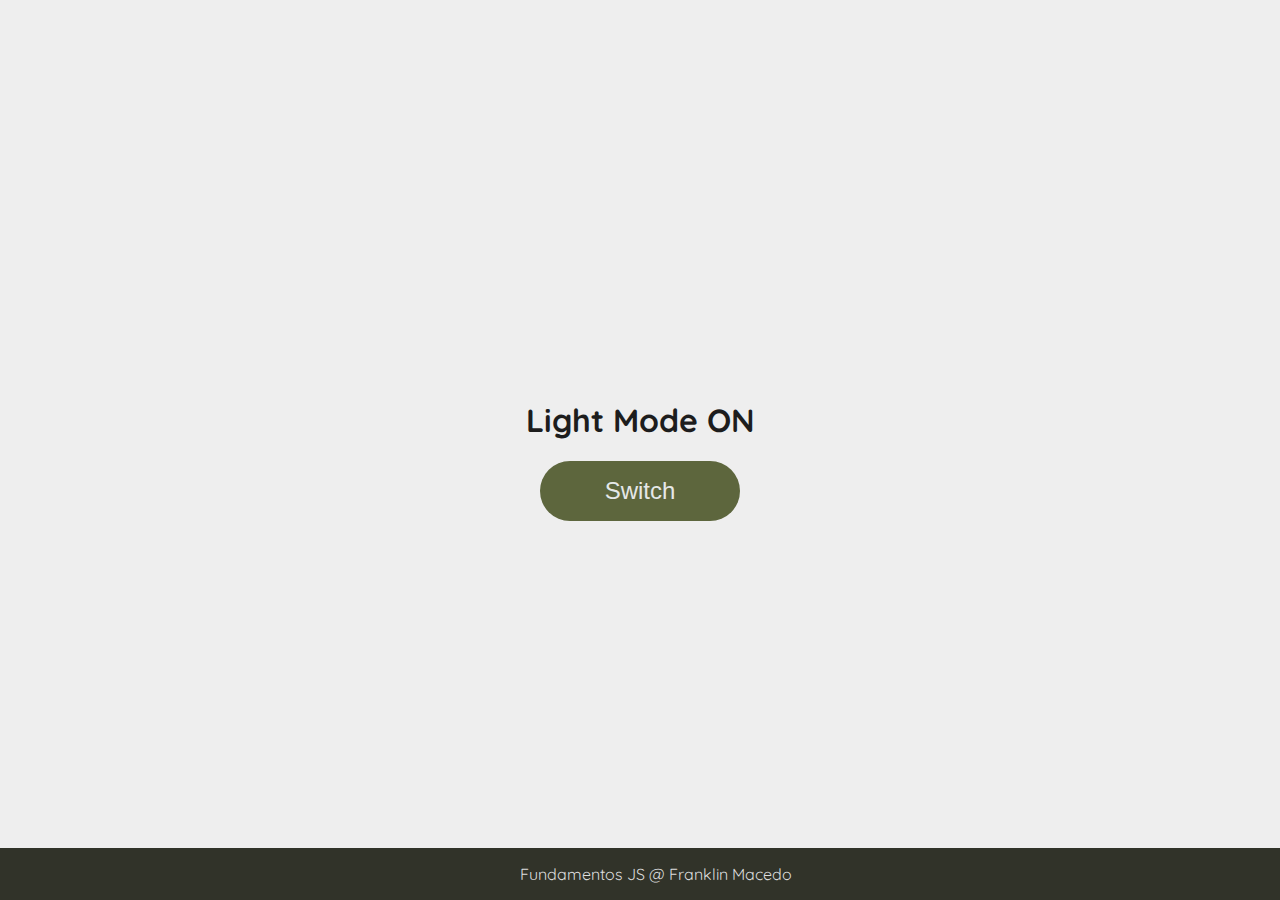
<file: projetos-html-css-js/Manipulando a DOM com Js/index.html>
<!DOCTYPE html>
<html lang="en">
	<head>
		<meta charset="UTF-8" />
		<meta http-equiv="X-UA-Compatible" content="IE=edge" />
		<meta name="viewport" content="width=device-width, initial-scale=1.0" />
		<link rel="stylesheet" href="./assets/style.css" />
		<title>Dark mode and Light Mode</title>
	</head>
	<body>
		<main>
			<h1 id="page-title">Light Mode ON</h1>
			<button aria-label="selecionar-modo" class="mode-selector" onclick="changeMode()">Switch</button>
		</main>

		<footer>Fundamentos JS @ Franklin Macedo</footer>
		<script src="./assets/script.js"></script>
	</body>
</html>
</file>
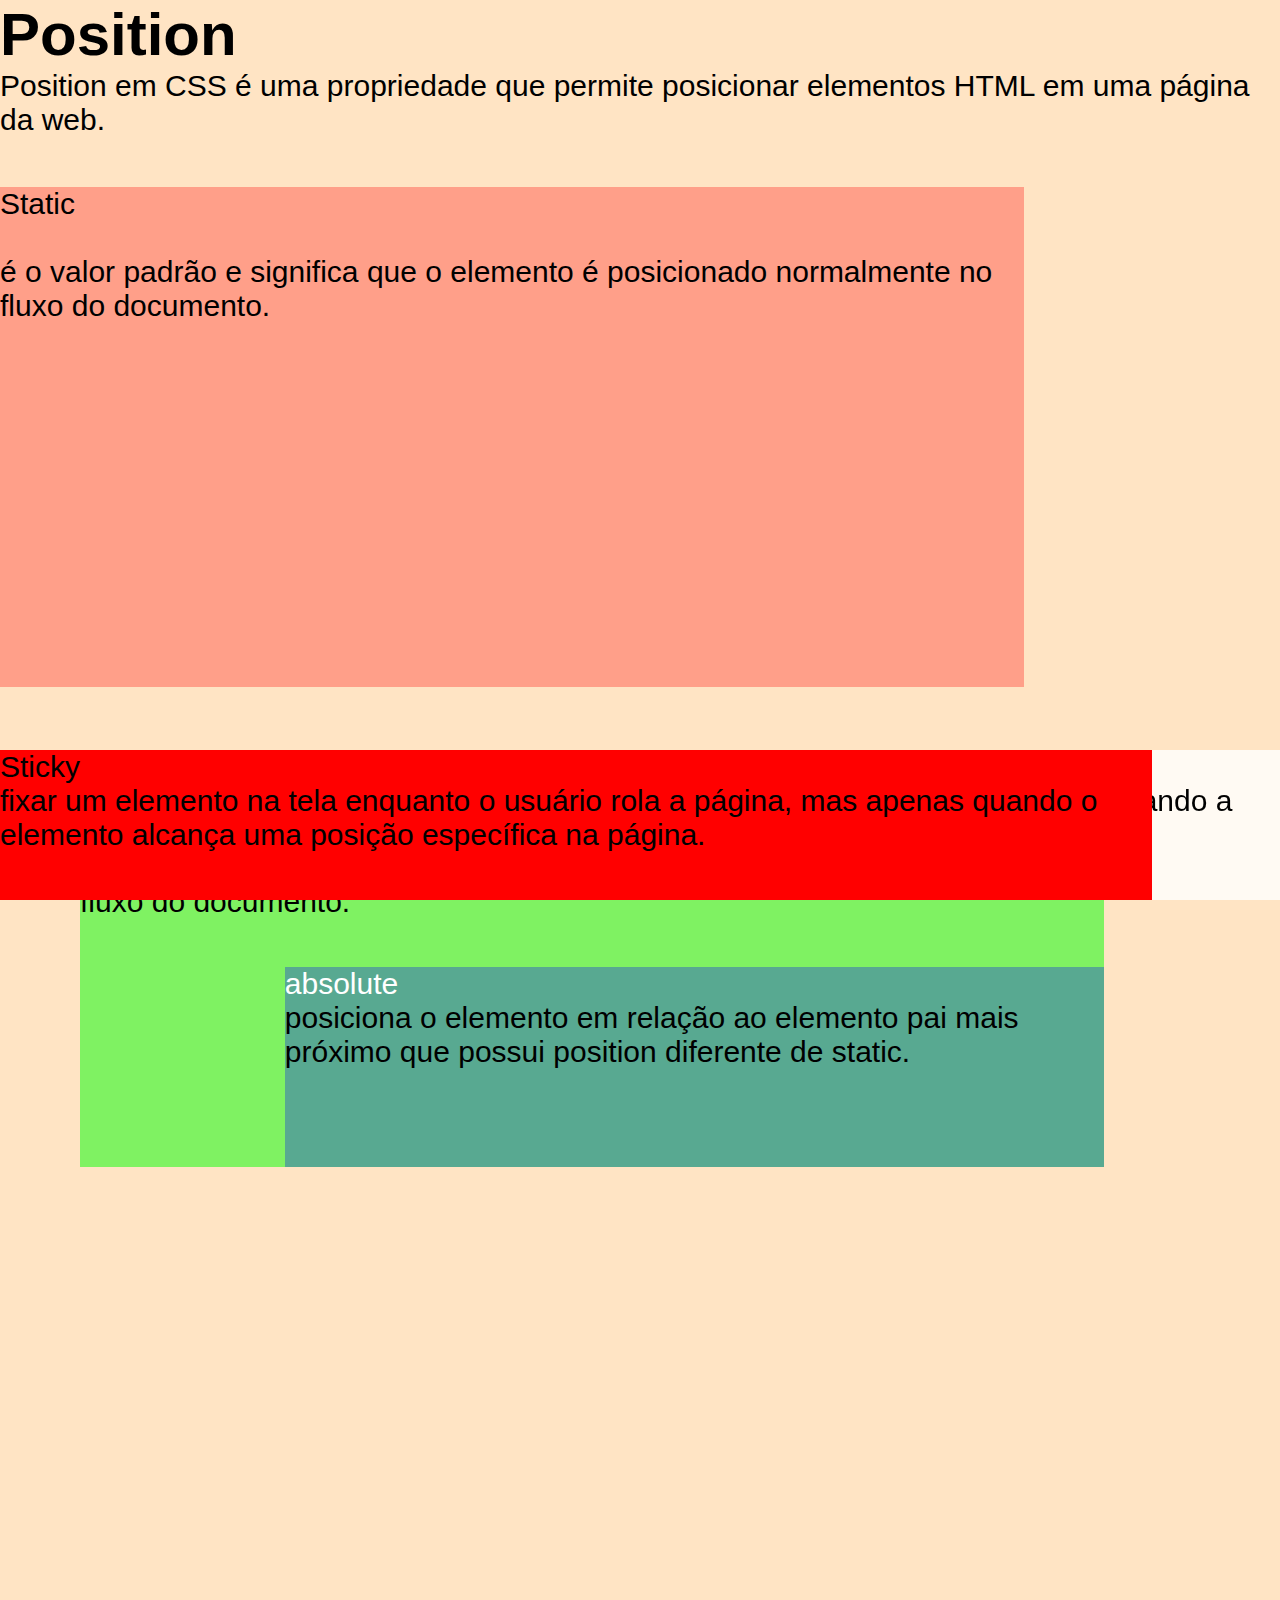
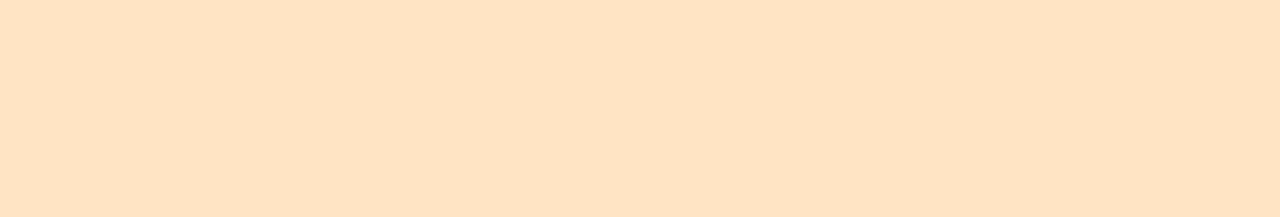
<file: projetos-html-css-js/Trilha Front-End Essencial/index.html>
<!DOCTYPE html>
<html lang="en">
<head>
  <meta charset="UTF-8">
  <meta http-equiv="X-UA-Compatible" content="IE=edge">
  <meta name="viewport" content="width=device-width, initial-scale=1.0">
  <title>Essencial Front-End</title>

  <link rel="stylesheet" href="./src/css/style.css">
</head>
<body>
  
  <h1>Position</h1>

  <p>Position em CSS é uma propriedade que permite posicionar elementos HTML em uma página da web.</p>

  <div id="static">
    Static
    <br>
    <br>
    <p>é o valor padrão e significa que o elemento é posicionado normalmente no fluxo do documento.
    </p>
  </div>

  <div id="relative">
    <p>Relative</p>
    <p>é o valor padrão e significa que o elemento é posicionado normalmente no fluxo do documento.</p>

    <div id="absolute">
      absolute
      
      <p>posiciona o elemento em relação ao elemento pai mais próximo que possui position diferente de static.
    </div>
  </div>

  <div id="fixed">
    Fixed
    <p>
      posiciona o elemento em relação à janela do navegador e permanece fixo, mesmo quando a página é rolada.
    </p>
</div>
  
<div id="sticky">
  Sticky
  <p>
    fixar um elemento na tela enquanto o usuário rola a página, mas apenas quando o elemento alcança uma posição específica na página.
  </p>
</div>

</body>
</html>
</file>
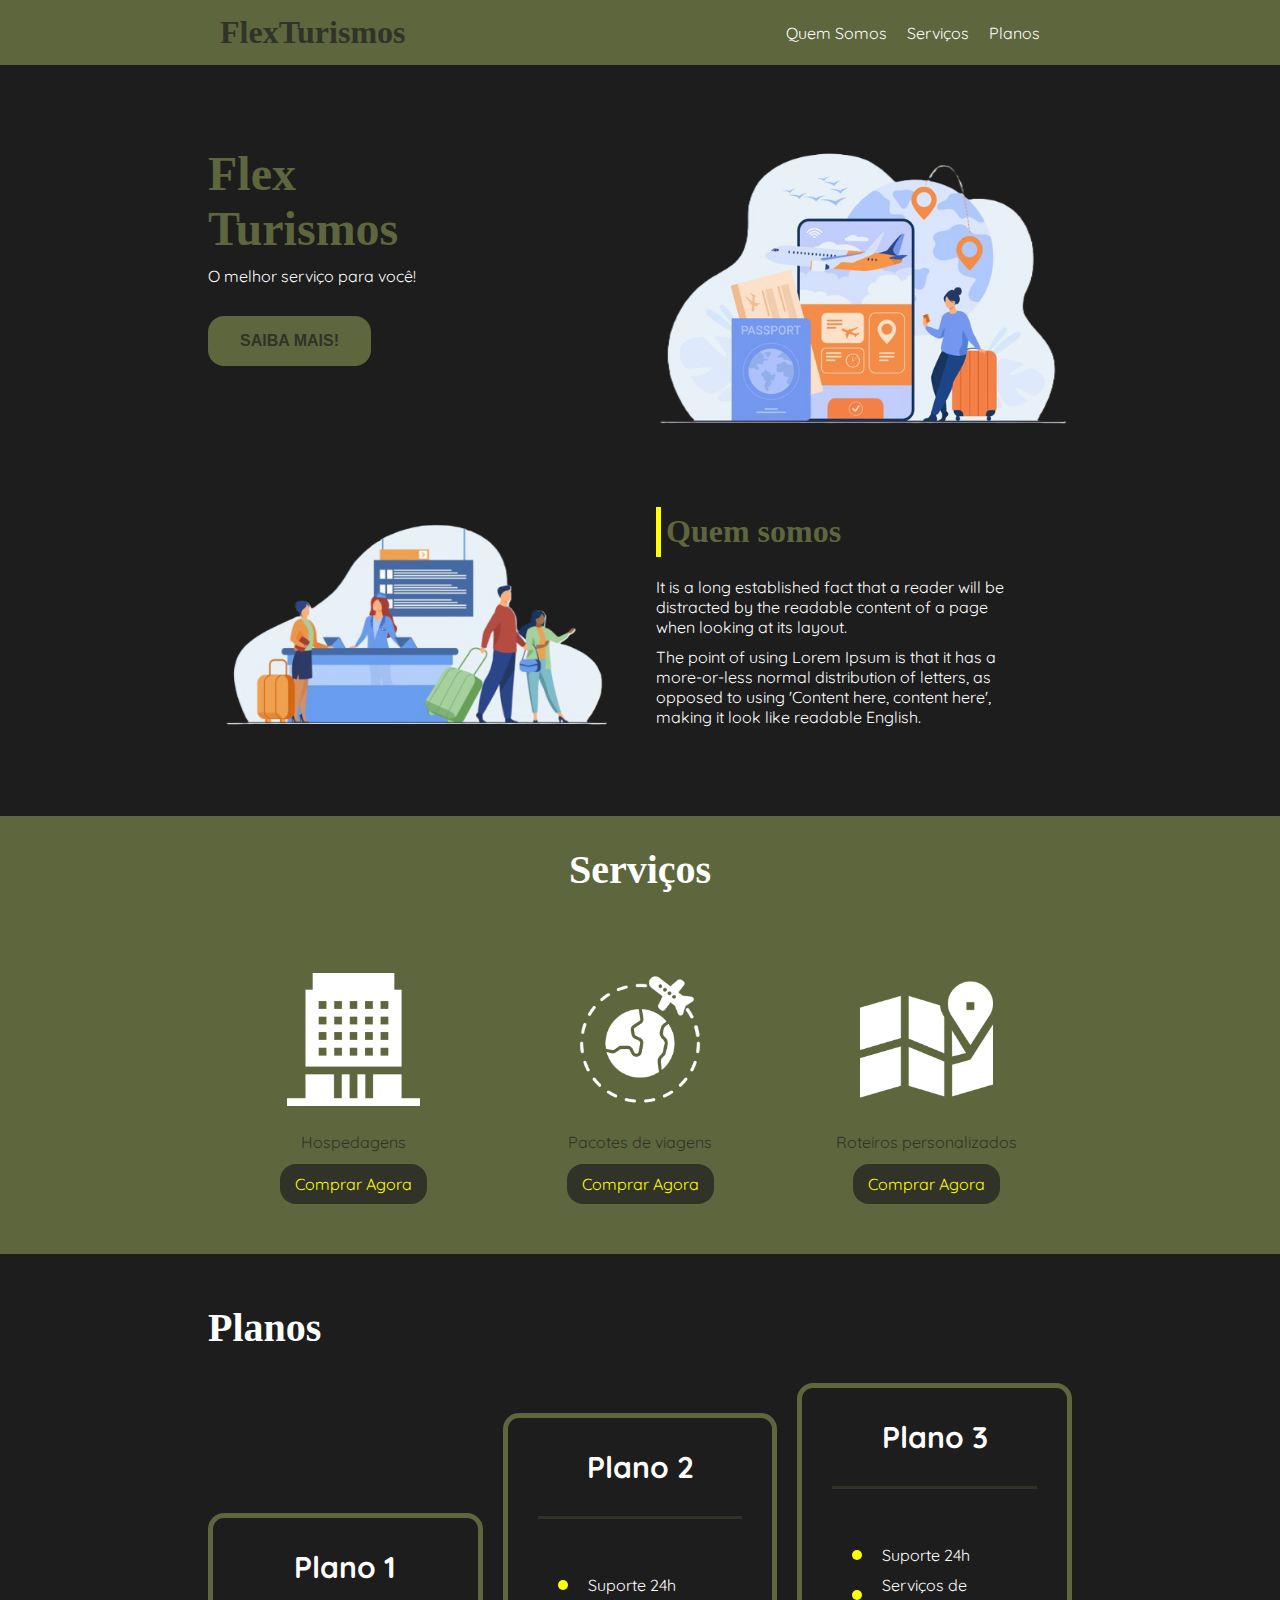
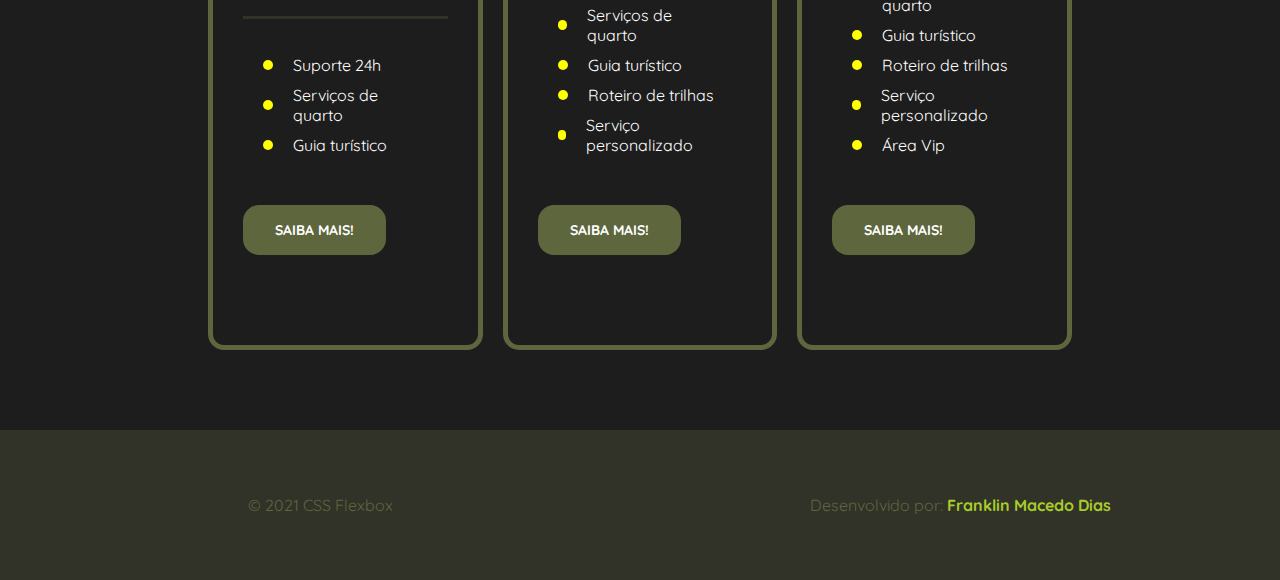
<file: projetos-html-css-js/Flex Box/flex-projeto/index.html>
<!DOCTYPE html>
<html lang="pt-br">
<head>
    <meta charset="UTF-8">
    <meta name="viewport" content="width=device-width, initial-scale=1.0">
    <title>Flex Turismos</title>
    <link rel="stylesheet" href="./style.css">
</head>
<body>
    <header class="headerMenu">
        <div class="menu">
            <div>
                <h1>FlexTurismos</h1>
            </div>
            <ul class="listItems">
                <li><a href="#quem-somos">Quem Somos</a></li>
                <li><a href="#servicos">Serviços</a></li>
                <li><a href="#planos">Planos</a></li>
            </ul>
        </div>
    </header>


    <section class="somosFlex">
        <div class="flexContainer apresentacao">
            <div class="textoApresentacao">
                <h1>Flex <br>Turismos</h1>
                <p>O melhor serviço para você!</p>
                <button class="btn">
                    <a href="">Saiba Mais!</a>
                </button>
                
            </div>

            <div>
                <div><img src="./images/0-main.png" alt="banner de apresentação"></div>
            </div>
        </div>

        <div class="flexContainer apresentacao" id="quemSomos">
            <div>
                <h2>Quem somos</h2>
                <p>It is a long established fact that a reader will be distracted by the readable content of a page when looking at its layout. </p>
                <p>The point of using Lorem Ipsum is that it has a more-or-less normal distribution of letters, as opposed to using 'Content here, content here', making it look like readable English.</p>
            </div>

            <div>
                <img src="./images/1-quem-somos.png" alt="balcão de atendimento">
            </div>
        </div>
    </section>


    <section class="servicos">
        <div class="flexPlanos" id="servicos">
            <h2>Serviços</h2>

            <div class="stats">
                <div class="stat">
                    <div><img src="./images/icon-2.png" alt="hospedagens"></div>
                    <p>Hospedagens</p>
                    <a href="#">Comprar Agora</a>
                </div>

                <div class="stat">
                <div><img src="./images/icon-1.png" alt="pacote de viagens"></div>
                <p>Pacotes de viagens</p>
                <a href="#">Comprar Agora</a>
                </div>

                <div class="stat">
                    <div><img src="./images/icon-3.png" alt="roteiros personalizados"></div>
                    <p>Roteiros personalizados</p>
                    <a href="#">Comprar Agora</a>
                </div>

            </div>
        </div>
    </section>


    <section class="flexContainer" id="planos">
        <div>
            <h2>Planos</h2>
        </div>
        

        <div class="listPlanos">
            
            <div class="plano">
                <h3>Plano 1</h3>
                <ul>
                    <li>Suporte 24h</li>
                    <li>Serviços de quarto</li>
                    <li>Guia turístico</li>
                </ul>
                <a href="#" class="btn">Saiba Mais!</a>
            </div>

            <div class="plano">
                <h3>Plano 2</h3>
                <br>
                <ul>
                    <li>Suporte 24h</li>
                    <li>Serviços de quarto</li>
                    <li>Guia turístico</li>
                    <li>Roteiro de trilhas</li>
                    <li>Serviço personalizado</li>
                </ul>
                <a href="#" class="btn">Saiba Mais!</a>
            </div>

            <div class="plano">
                <h3>Plano 3</h3>
                <br>
                <ul>
                    <li>Suporte 24h</li>
                    <li>Serviços de quarto</li>
                    <li>Guia turístico</li>
                    <li>Roteiro de trilhas</li>
                    <li>Serviço personalizado</li>
                    <li>Área Vip</li>
                </ul>
                <a href="#" class="btn">Saiba Mais!</a>
            </div>
        </div>
    </section>


    <footer>
        <p>&copy; 2021 CSS Flexbox</p>
        <p>Desenvolvido por: 
            <strong>
                <a href="https://github.com/Frankdias92">Franklin Macedo Dias</a>
            </strong>
        </p>
        
    </footer>
</body>
</html>
</file>
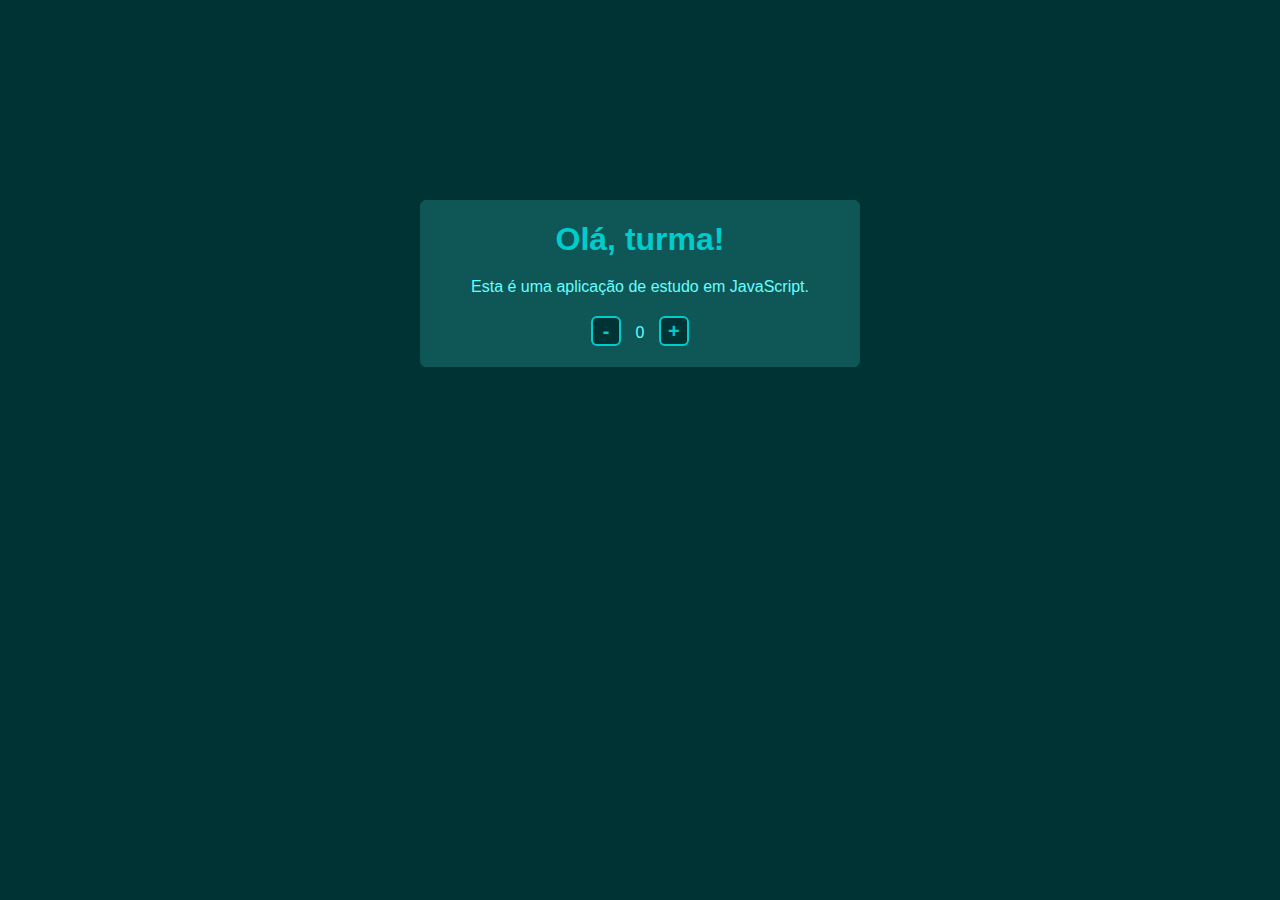
<file: projetos-html-css-js/Introducao ao JavaScript/Criando um contador/index.html>
<!DOCTYPE html>
<html lang="en">
<head>
  <meta charset="UTF-8">
  <meta http-equiv="X-UA-Compatible" content="IE=edge">
  <meta name="viewport" content="width=device-width, initial-scale=1.0">
  <title>Contador</title>

  <link rel="stylesheet" href="./style.css">
</head>
<body>
  <section id="main">
    <div class="wrapper">
      <h1>Olá, turma!</h1>
      <p>Esta é uma aplicação de estudo em JavaScript.</p>
      
      <div id="counter">
        <button id="subtrair" type="button" onclick="decrement()">-</button>
        <span id="currentNumber">0</span>
        <button id="adicionar" type="button" onclick="increment()">+</button>
      </div>
    </div>
  </section>
<script src="./script.js"></script>
</body>
</html>
</file>
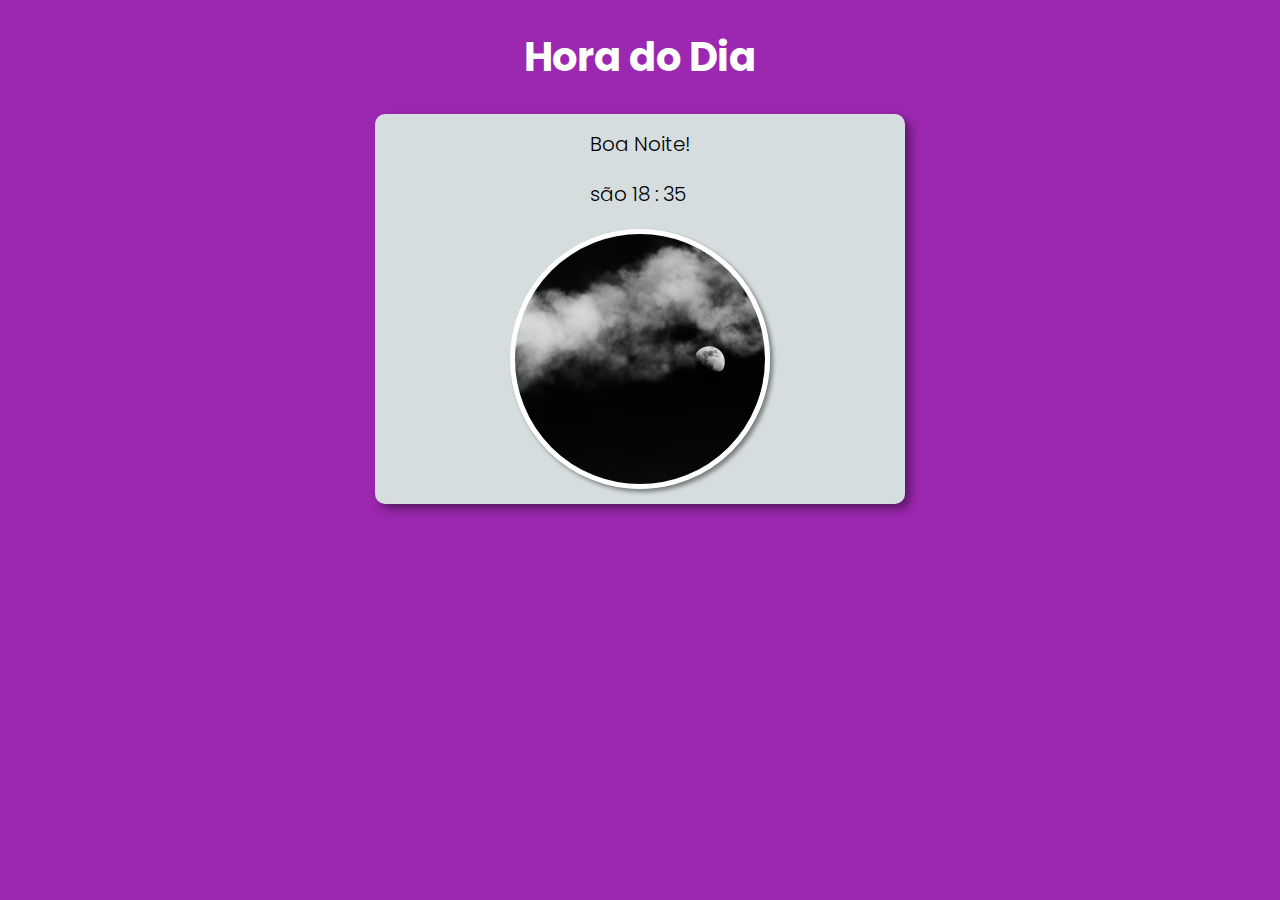
<file: Introdução a Lógica de Programação/Aulas-Gustavo-Guanabara/Modulos/Exercícios JavaScript/Condicoes em JavaScript/index.html>
<!DOCTYPE html>
<html lang="en">
<head>
  <meta charset="UTF-8">
  <meta name="viewport" content="width=device-width, initial-scale=1.0">
<!-- folha de estilo -->
  <link rel="stylesheet" href="./style.css">

  <title>Exercicios Java Script</title>
</head>
<body>
  <header>
    <h1>Hora do Dia</h1>
  </header>
  <section>
    <div class="msg">
    </div>
    <div class="foto">
    </div>
  </section>
  <footer>
    <p></p>
  </footer>

  <!-- script -->
  <script src="./src/scripts/jquery-10.min.js"></script>
  <script src="./index.js"></script>
</body>
</html>
</file>
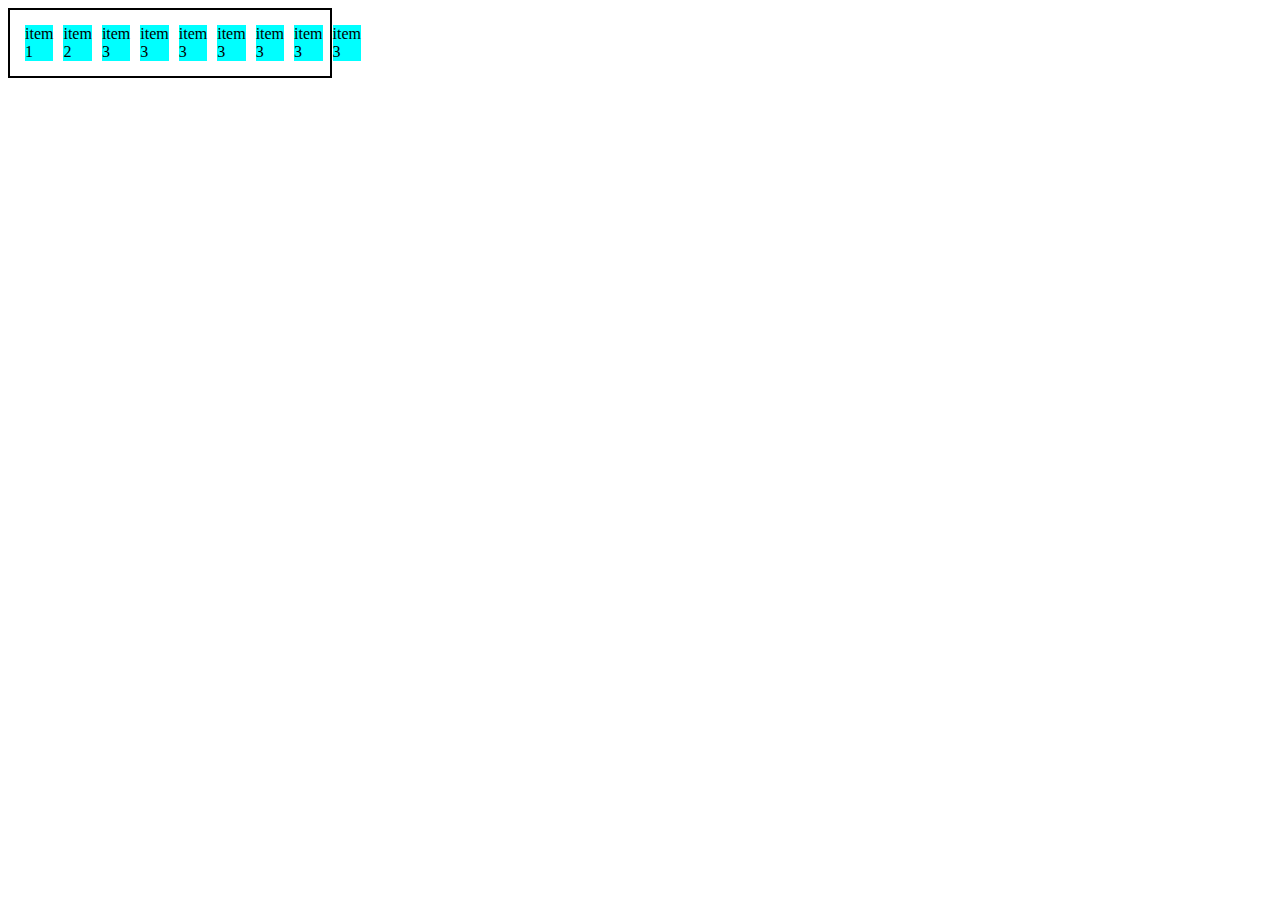
<file: projetos-html-css-js/Flex Box/0-display-flex.html>
<!DOCTYPE html>
<html lang="en">
<head>
    <meta charset="UTF-8">
    <meta name="viewport" content="width=device-width, initial-scale=1.0">
    <title>Fundamentos - display flex</title>
    <style>
        .flex{
            max-width: 300px;
            padding: 10px;
            border: 2px solid black;
            display: flex;
        }

        .item{
            background-color: aqua;
            margin: 5px;
        }
    </style>
</head>
<body>
    <div class="flex">
        <div class="item">item 1</div>
        <div class="item">item 2</div>
        <div class="item">item 3</div>
        <div class="item">item 3</div>
        <div class="item">item 3</div>
        <div class="item">item 3</div>
        <div class="item">item 3</div>
        <div class="item">item 3</div>
        <div class="item">item 3</div>
    </div>
</body>
</html>
</file>
<file: projetos-html-css-js/Manipulando a DOM com Js/assets/style.css>
@import url('https://fonts.googleapis.com/css2?family=Quicksand:wght@300;400;600&display=swap');

:root {
	--btn-primary : #FFFF00;
	--color-primary: #ddd;
	--color-bg-light: #eee;
	--color-bg-dark: #1D1D1D;
	--color-1: #313329;
	--color-2: #5D663D;
	--color-3: #A9CC29;
	--color-4: #FFFF00;
}

body, h1, footer {
	transition: .2s;
}

body {
	background-color: var(--color-bg-light);
	color: var(--color-bg-dark);
	margin: 0;
	font-family: 'Quicksand', sans-serif;
}

body.darkModeClasse {
	background-color: var(--color-bg-dark);
	color: var(--color-primary);
}

main {
	height: 100vh;
	width: 100%;
	display: flex;
	flex-direction: column;
	align-items: center;
	justify-content: center;
}

footer {
	width: 100%;
	background-color: var(--color-1);
	padding: 16px;
	color: var(--color-primary);
	position: fixed;
	bottom: 0;
	text-align: center;
	font-weight: 400;
}

footer.c {
	background-color: var(--color-1);
	color: var(--color-2);
}

button {
	border-radius: 40px;
	font-size: 1.5rem;
	height: 60px;
	width: 200px;
	border: none;
	background-color: var(--color-2);
	color: #e5e8e8;
}

button:hover {
	filter: brightness(90%);
	transition: .2s;
}
button:active {
	transform: scale(103%);
}

button.darkModeClasse {
	background-color: var(--color-1);
	color: var(--color-2);
	transition: .2s;
}

button.dark-mode:hover {
	background-color: var(--color-2);
	color: #e5e8e8;
}
</file>
<file: projetos-html-css-js/Trilha Front-End Essencial/src/css/style.css>
* {
  margin: 0;
}
body {
  font-family: 'Segoe UI', 'Segoe UI', Tahoma, Geneva, Verdana, sans-serif;
  background-color: bisque;
  margin-bottom: 500px;
  font-size: 30px;
}

p {
  margin-bottom: 50px;
}

#static {
  width: 80%;
  height: 500px;
  position: static;
  background-color: rgba(255, 000, 000,.3);
}

#relative {
  width: 80%;
  height: 400px;
  position: relative;
  background-color: rgba(000, 255, 000,.5);
  left: 80px;
  top: 80px;
}

#absolute {
  width: 80%;
  height: 200px;
  position: absolute;
  color: white;
  background-color: rgba(000, 000, 255, .3);
  bottom: 0px;
  right: 0;
}

#absolute p {
  color: black;
}

#fixed {
  width: 100%;
  height: 150px;
  background-color: rgba(255, 255, 255, .8);

  position: fixed;
  bottom: 0;
  left: 0;
}

#sticky {
  position: sticky;
  background-color: red;
  width: 90%;
  height: 150px;
  margin-top: 80px;
  bottom: 0;
  
}
</file>
<file: projetos-html-css-js/Flex Box/flex-projeto/style.css>
@import url('https://fonts.googleapis.com/css2?family=Quicksand:wght@300;400;600&display=swap');


* {
  margin: 0;
  width: 100%;
  padding: 0;
  box-sizing: border-box;
}

:root {
  --hue: 190;
  --primary-color: hsl(var(--hue), 100%, 26%);
  --headline: hsl(210, 11%, 15%);
  --paragraph: hsl(210, 9%, 31%);

  --btn-primary : #FFFF00;
  --color-primary: #FFF;
  --color-bg: #1D1D1D;
  --color-1: #313329;
  --color-2: #5D663D;
  --color-3: #A9CC29;
  --color-4: #FFFF00;

  font-size: 62.5%; 
}

.headerMenu {
  display: flex;
  align-items: center;
}

.headerMenu h1 {
  color: var(--color-1);
}

.menu {
  display: inline-flex;

  align-items: center;

  background-color: var(--color-2);
  height: 6.5rem;
  color: var(--color-bg);

  margin-bottom: 8rem;
  padding-left: 22rem;
  padding-right: 22rem;

  width: 100%;
}

.menu h1 {
  display: flex;
}

.listItems {
  display: flex;
  justify-content:right;
  padding-right: 2rem;
  
}

.listItems li {
  width: fit-content;
  color: var(--color-primary);

}

.listItems li:nth-child(2) {
  padding-left: 2rem;
  padding-right: 2rem;
}

.listItems li a:hover {
  color: black;
}

header .listItems {
  display: flex;  
}

html {
  scroll-behavior: smooth;
}

html,
body {
  width: 100%;
  height: 100%;
}

body {
  font-family: 'Quicksand', sans-serif;
  font-size: 1.6rem;
  text-align: center;
  overflow-x: hidden;

  background-color: var(--color-bg);
  color: var(--color-primary);
}

h1, h2 {
  font-family: 'Trebuchet MS', 'Lucida Sans Unicode';
  font-weight: 700;
}
p,
a {
  font-size: 1.6rem;
}

ul {
  list-style: none;
}

ul li a {
  color: var(--color-primary);
  text-decoration: none;
}

section {
  max-width: 100%;
}

section .somosFlex {
  display: flex;
  flex-direction: column;
  gap: 3.2rem;
}

.flexContainer {
  display: inline-flex;
  flex-direction: row;
  align-items: center;
  gap: 3.2rem;
  width: 80%;
}

.apresentacao {
  padding-left: 8rem;
  padding-right: 8rem;
  text-align: left;
  align-items: center;

  margin-bottom: 5rem;
}

.textoApresentacao h1 {
  color: var(--color-2);
  font-size: 48px;
  margin-bottom: 10px;
}

.btn {
  background: var(--color-2);

  border: none;
  border-radius: 16px;

  margin-bottom: 6rem;

  padding: 1.6rem 3.2rem;
  width: fit-content;
  margin-top: 3rem;

  font-size: 1.4rem;
  font-weight: 700;
  text-transform: uppercase;

  display: flex;
  align-items: center;
  justify-content: center;
  gap: 1.6rem;

}
.btn a {
  text-decoration: none;
  color: var(--color-1);
}
.btn:hover, a:hover {
  color: white;
}

.somosFlex img {
  display: flex;
  width: 100%;
  min-width: 20rem;
  overflow: hidden;
}

#quemSomos {
  flex-direction: row-reverse;
  align-items: center;
  justify-content: space-between;
}

#quemSomos h2 {
  font-size: 32px;
  color: var(--color-2);
  align-items: center;
  display: flex;
  margin-bottom: 20px;
}

#quemSomos h2::before {
  content: '';
  height: 50px;
  width: 5px;
  margin-right: 5px;
  background-color: var(--btn-primary);
  position: relative;
}

#quemSomos p {
  margin-bottom: 10px;
  width: 90%;
}

#quemsomos img {
  min-width: 420px;
}

.servicos {
  background-color: var(--color-2);
  width: 100%;
}

#servicos {
  flex-direction: column;
  padding: 100px 0;

  padding-top: 3rem;
  padding-bottom: 6rem;

  padding-left: 22rem;
  padding-right: 22rem;
}

.stats {
  display: flex;
  justify-content: space-between;
  gap: 2rem;
}

.stats .stat {
  text-align: center;
}

.servicos H2 {
  font-size: 4rem;
  color: var(--color-primary);
  display: flex;
  justify-content: center;

  margin-bottom: 8rem;
}

.stats p {
  color: var(--color-1);
  line-height: 150%;
  margin: 2rem 0;
}

.stat a {
  color: var(--color-4);
  text-decoration: none;
  padding: 1rem 1.5rem;
  background-color: var(--color-1);
  border-radius: 16px;
}

.stat a:hover {
  color: var(--color-primary);
  transition: .2s;
}

.stats img {
  display: inline-flex;
  width: 50%;
}

#planos {
  flex-direction: column;

  display: inline-flex;
  align-items: flex-end;
  justify-content: center;

  padding-left: 8rem;
  padding-right: 8rem;
}

#planos h2 {
  font-size: 4rem;
  padding-top: 5rem;

  text-align: left;
}

#planos .btn {
  text-decoration: none;
  color: white;
}

.listPlanos {
  display: inline-flex;

  gap: 2rem;
  
  align-items: flex-end;
  justify-content: space-evenly;
  align-content: center;
}

.plano {
  flex: 1;
  border: 5px solid var(--color-2);
  border-radius: 16px;
  padding: 3rem;
  text-align: left;

  max-width: 300px;
}


.plano h3 {
  font-size: 3rem;
  display: flex;
  flex-direction: column;
  text-align: center;
}

.plano h3::after {
  content: "";

  background-color: var(--color-1);

  width: 100%;
  height: 3px;
  margin-top: 3rem;
  margin-bottom: 0.6rem;
}

.plano ul {
  padding: 2rem 2rem;

  display: flex;
  flex-direction: column;
  margin-bottom: 2rem;
}

.plano ul li{
  display: flex;
  flex-wrap: nowrap;
  margin-top: 1rem;
  align-items: center;
}

.plano ul li::before {
  content: "";
  width: 1rem;
  height: 1rem;
  background-color: var(--color-4);
  border-radius: 6px;
  margin-right: 2rem;
}

footer {
  display: flex;

  height: 15rem;
  background-color: var(--color-1);
  color: var(--color-2);

  align-items: center;
  margin-top: 8rem;
}

footer a {
  text-decoration: none;
  color: var(--color-3);
}

footer a:hover {
  color: var(--color-2);
}
</file>
<file: projetos-html-css-js/Introducao ao JavaScript/Criando um contador/style.css>
* {
  margin: 0;
}

:root {
  --hue: 180;
  --primary-color: hsl(var(--hue), 100%, 10%);
  --box-color: hsl(var(--hue), 70%, 20%);

  --headline: hsl(var(--hue), 100%, 40%);
  --paragraph: hsl(var(--hue), 32%, 42%);
  --text-light: hsl(var(--hue), 100%, 70%);

  --bg-dark: hsl(var(--hue), 100%, 10%);


  font-size: 62.5%;
}

html,
body {
  width: 100%;
  height: 100%;
}

body {
  font-family: 'Segoe UI', Tahoma, Geneva, Verdana, sans-serif;
  font-size: 1.6rem;

  overflow: overlay;

  background-color: var(--primary-color);
}

section {
  display: flex;
  width: auto;
  
  padding-top: 5rem;

  
}

#main {
  display: flex;
  flex-direction: column;

  position: relative;
  top: 20rem;  

  margin-left: auto;
  margin-right: auto;

  width: fit-content;

  padding: 2rem 5rem;

  background-color: var(--box-color);
  border: 1px solid var(--box-color);
  border-radius: 6px;
}

#main .wrapper {
  display: flex;
  flex-direction: column;

  align-items: center;

  color: var(--text-light);
}

#main .wrapper h1 {
  padding-bottom: 2rem;

  color: var(--headline);
}

#main .wrapper p {
  padding-bottom: 2rem;
}

button {
  height: 3rem;
  width: 3rem;
  border-radius: 20%;
  border: 2px solid var(--headline);
  background-color: var(--bg-dark);
  color: var(--headline);
  font-size: 2rem;
  font-weight: 600;
  text-align: center;
}

#currentNumber {
  padding-left: 1rem;
  padding-right: 1rem;
}

.disabled {
  color: blue;
}
</file>
<file: Introdução a Lógica de Programação/Aulas-Gustavo-Guanabara/Modulos/Exercícios JavaScript/Condicoes em JavaScript/style.css>
@import url('https://fonts.googleapis.com/css2?family=Poppins:wght@100;300&display=swap');

body {
  /* background: rgb(176, 176, 251); */
  font: 300 15pt Poppins;
  /* font-family: 'Poppins', sans-serif; */
}

header {
  color: #fff;
  text-align: center;
}

section {
  display: flex;
  flex-direction: column;
  align-items: center;
  background: #d5dddf;
  border-radius: 10px;
  padding: 15px;
  width: 500px;
  margin: auto;
  box-shadow: 5px 5px 10px #0000006e;
}

.foto {
  display: flex;
  width: 250px;
  height: 250px;
  border: 5px solid #fff;
  border-radius: 50%;
  background-size: cover;
  background-image: url('./src/imgs/foto1.jpg');
  box-shadow: 3px 3px 4px #0000006e;
}

footer {
  color: #fff;
  text-align: center;
  font-style: italic;
}
</file>
